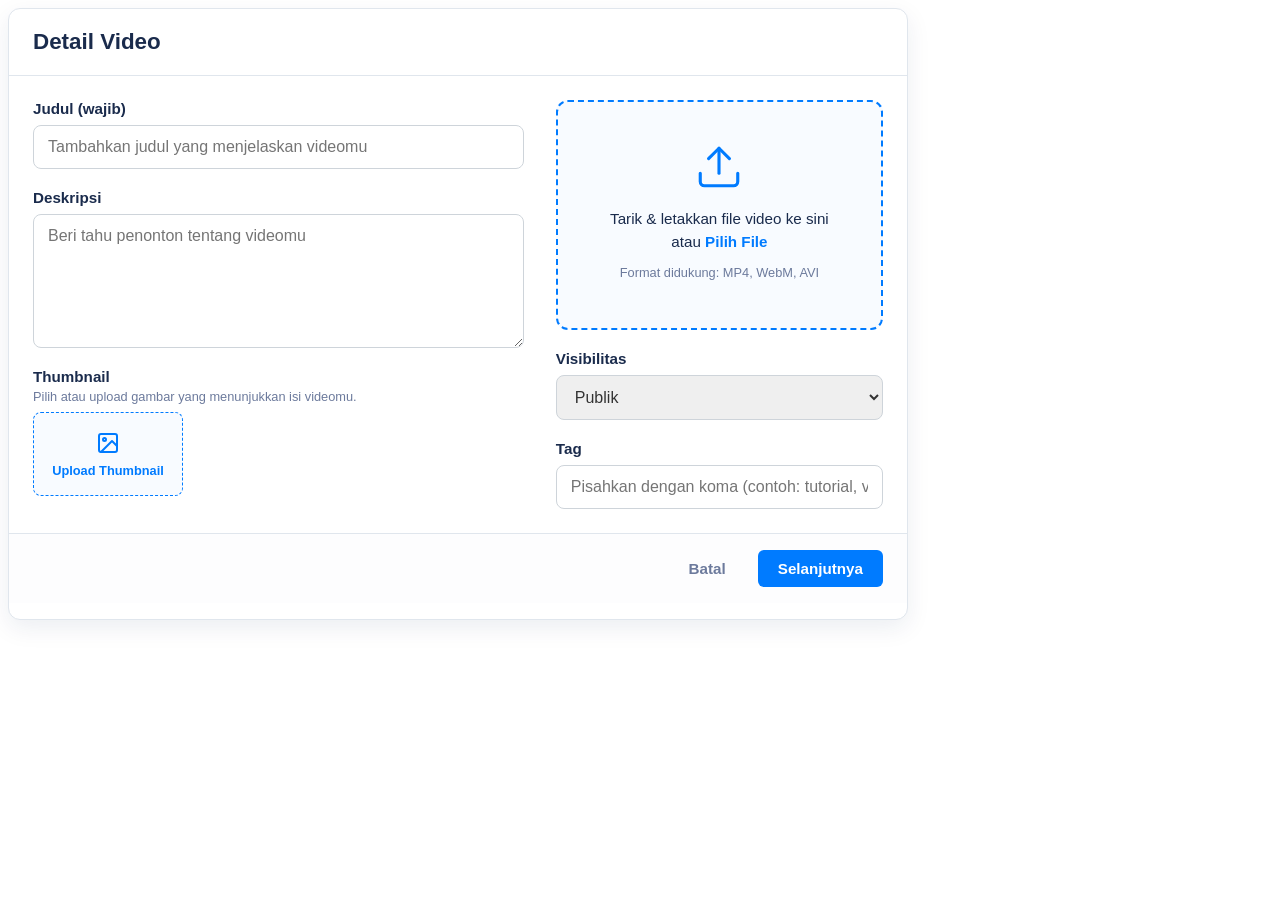
<file: formyt.html>
<style>
/* Reset Dasar */
* {
  box-sizing: border-box;
}

/* Container Utama */
.video-upload-container {
  width: 100%;
  max-width: 900px;
  background-color: #ffffff;
  border-radius: 12px;
  box-shadow: 0 8px 24px rgba(0, 43, 94, 0.08);
  font-family: 'Segoe UI', Tahoma, Geneva, Verdana, sans-serif;
  overflow: hidden;
  border: 1px solid #e0e6ed;
}

/* Header */
.upload-header {
  padding: 20px 24px;
  border-bottom: 1px solid #e0e6ed;
}

.upload-header h2 {
  margin: 0;
  font-size: 1.4rem;
  color: #1a2b4c;
}

/* Layout Form 2 Kolom */
.form-layout {
  display: flex;
  flex-wrap: wrap;
  gap: 32px;
  padding: 24px;
}

.left-col {
  flex: 3;
  min-width: 300px;
  display: flex;
  flex-direction: column;
  gap: 20px;
}

.right-col {
  flex: 2;
  min-width: 250px;
  display: flex;
  flex-direction: column;
  gap: 20px;
}

/* Input Styles */
.form-group label {
  display: block;
  font-weight: 600;
  margin-bottom: 8px;
  color: #1a2b4c;
  font-size: 0.95rem;
}

.helper-text {
  font-size: 0.8rem;
  color: #6c7a9c;
  margin-top: -4px;
  margin-bottom: 8px;
}

.form-control {
  width: 100%;
  padding: 12px 14px;
  border: 1px solid #ced4da;
  border-radius: 8px;
  font-size: 1rem;
  color: #333;
  transition: border-color 0.2s, box-shadow 0.2s;
  font-family: inherit;
}

.form-control:focus {
  outline: none;
  border-color: #007bff;
  box-shadow: 0 0 0 3px rgba(0, 123, 255, 0.15);
}

textarea.form-control {
  resize: vertical;
}

/* Upload Thumbnail (Kotak Kecil) */
.thumbnail-upload {
  display: flex;
  flex-direction: column;
  align-items: center;
  justify-content: center;
  width: 150px;
  height: 84px;
  border: 1px dashed #007bff;
  border-radius: 8px;
  background-color: #f8fbff;
  cursor: pointer;
  transition: background-color 0.2s;
  gap: 8px;
}

.thumbnail-upload:hover {
  background-color: #e6f2ff;
}

.thumbnail-upload span {
  font-size: 0.8rem;
  color: #007bff;
  font-weight: 600;
}

/* Area Drop Video (Kotak Besar di Kanan) */
.video-drop-zone {
  width: 100%;
  padding: 40px 20px;
  border: 2px dashed #007bff;
  border-radius: 12px;
  background-color: #f8fbff;
  text-align: center;
  cursor: pointer;
  transition: background-color 0.2s;
}

.video-drop-zone:hover {
  background-color: #e6f2ff;
}

.drop-text {
  color: #1a2b4c;
  margin-top: 16px;
  font-size: 0.95rem;
  line-height: 1.5;
  font-weight: 500;
}

.text-blue {
  color: #007bff;
  font-weight: 600;
}

/* Footer (Tombol) */
.upload-footer {
  padding: 16px 24px;
  border-top: 1px solid #e0e6ed;
  display: flex;
  justify-content: flex-end;
  gap: 12px;
  background-color: #fdfdfe;
}

.btn-cancel, .btn-submit {
  padding: 10px 20px;
  font-size: 0.95rem;
  font-weight: 600;
  border-radius: 6px;
  cursor: pointer;
  border: none;
  transition: all 0.2s;
}

.btn-cancel {
  background-color: transparent;
  color: #6c7a9c;
}

.btn-cancel:hover {
  background-color: #f1f3f5;
  color: #1a2b4c;
}

.btn-submit {
  background-color: #007bff;
  color: #ffffff;
}

.btn-submit:hover {
  background-color: #0056b3;
}
/* Efek menyala saat file ditarik ke area video */
.video-drop-zone.drag-active {
  background-color: #e6f2ff;
  border-color: #0056b3;
  transform: scale(1.02);
}

/* Memastikan padding menyesuaikan jika video sudah muncul */
.video-drop-zone:has(video) {
  padding: 8px; 
}
</style>
<body>
    
<div class="video-upload-container">
  <div class="upload-header">
    <h2>Detail Video</h2>
  </div>

  <form class="upload-form">
    <div class="form-layout">
      
      <!-- Kolom Kiri: Informasi Utama -->
      <div class="left-col">
        <div class="form-group">
          <label for="videoTitle">Judul (wajib)</label>
          <input type="text" id="videoTitle" class="form-control" placeholder="Tambahkan judul yang menjelaskan videomu" required>
        </div>

        <div class="form-group">
          <label for="videoDesc">Deskripsi</label>
          <textarea id="videoDesc" class="form-control" rows="6" placeholder="Beri tahu penonton tentang videomu"></textarea>
        </div>

        <div class="form-group">
          <label>Thumbnail</label>
          <p class="helper-text">Pilih atau upload gambar yang menunjukkan isi videomu.</p>
          <div class="thumbnail-upload">
            <svg width="24" height="24" viewBox="0 0 24 24" fill="none" stroke="#007bff" stroke-width="2" stroke-linecap="round" stroke-linejoin="round">
              <rect x="3" y="3" width="18" height="18" rx="2" ry="2"></rect>
              <circle cx="8.5" cy="8.5" r="1.5"></circle>
              <polyline points="21 15 16 10 5 21"></polyline>
            </svg>
            <span>Upload Thumbnail</span>
            <input type="file" accept="image/*" hidden>
          </div>
        </div>
      </div>

      <!-- Kolom Kanan: Upload File & Setting Ekstra -->
      <div class="right-col">
        <!-- Area Drag & Drop Video -->
        <div class="video-drop-zone">
          <svg width="50" height="50" viewBox="0 0 24 24" fill="none" stroke="#007bff" stroke-width="1.5" stroke-linecap="round" stroke-linejoin="round">
            <path d="M21 15v4a2 2 0 0 1-2 2H5a2 2 0 0 1-2-2v-4"></path>
            <polyline points="17 8 12 3 7 8"></polyline>
            <line x1="12" y1="3" x2="12" y2="15"></line>
          </svg>
          <p class="drop-text">Tarik & letakkan file video ke sini<br>atau <span class="text-blue">Pilih File</span></p>
          <p class="helper-text">Format didukung: MP4, WebM, AVI</p>
          <input type="file" accept="video/*" hidden>
        </div>

        <div class="form-group">
          <label for="visibility">Visibilitas</label>
          <select id="visibility" class="form-control">
            <option value="public">Publik</option>
            <option value="unlisted">Tidak Publik</option>
            <option value="private">Pribadi</option>
          </select>
        </div>

        <div class="form-group">
          <label for="tags">Tag</label>
          <input type="text" id="tags" class="form-control" placeholder="Pisahkan dengan koma (contoh: tutorial, vlog)">
        </div>
      </div>

    </div>

    <!-- Footer: Tombol Aksi -->
    <div class="upload-footer">
      <button type="button" class="btn-cancel">Batal</button>
      <button type="submit" class="btn-submit">Selanjutnya</button>
    </div>
  </form>
</div>
<script>
// ==========================================
// 1. LOGIKA PRATINJAU THUMBNAIL (GAMBAR)
// ==========================================
const thumbnailZone = document.querySelector('.thumbnail-upload');
const thumbnailInput = thumbnailZone.querySelector('input[type="file"]');

// Memicu klik input file saat kotak diklik
thumbnailZone.addEventListener('click', (e) => {
  // Cegah trigger ganda jika yang diklik sudah berupa input atau gambar pratinjau
  if (e.target !== thumbnailInput && e.target.tagName !== 'IMG') {
    thumbnailInput.click();
  }
});

// Menangani saat gambar dipilih
thumbnailInput.addEventListener('change', function() {
  const file = this.files[0];
  
  if (file && file.type.startsWith('image/')) {
    const imageUrl = URL.createObjectURL(file);
    
    // Cek apakah sudah ada elemen gambar pratinjau sebelumnya
    let imgPreview = thumbnailZone.querySelector('.thumb-preview-img');
    
    if (!imgPreview) {
      // Menyembunyikan ikon dan teks bawaan (kecuali input file)
      Array.from(thumbnailZone.children).forEach(child => {
        if (child !== thumbnailInput) child.style.display = 'none';
      });
      
      // Membuat elemen <img> baru
      imgPreview = document.createElement('img');
      imgPreview.classList.add('thumb-preview-img');
      // Style langsung agar gambar pas di dalam kotak thumbnail
      imgPreview.style.cssText = "width: 100%; height: 100%; object-fit: cover; border-radius: 8px;";
      thumbnailZone.appendChild(imgPreview);
    }
    
    // Setel sumber gambar ke file yang baru diupload
    imgPreview.src = imageUrl;
  }
});


// ==========================================
// 2. LOGIKA PRATINJAU VIDEO (DRAG & DROP)
// ==========================================
const videoZone = document.querySelector('.video-drop-zone');
const videoInput = videoZone.querySelector('input[type="file"]');

// Memicu klik input file saat kotak diklik
videoZone.addEventListener('click', (e) => {
  // Cegah klik ganda dan jangan buka input jika user mengklik kontrol video (play/pause)
  if (e.target !== videoInput && e.target.tagName !== 'VIDEO') {
    videoInput.click();
  }
});

// Mencegah perilaku default browser saat drag & drop
['dragenter', 'dragover', 'dragleave', 'drop'].forEach(eventName => {
  videoZone.addEventListener(eventName, (e) => {
    e.preventDefault();
    e.stopPropagation();
  });
});

// Menambahkan efek visual saat file ditarik ke atas zona
['dragenter', 'dragover'].forEach(eventName => {
  videoZone.addEventListener(eventName, () => videoZone.classList.add('drag-active'));
});

// Menghilangkan efek visual saat file keluar atau dilepaskan
['dragleave', 'drop'].forEach(eventName => {
  videoZone.addEventListener(eventName, () => videoZone.classList.remove('drag-active'));
});

// Menangani file saat dilepaskan (Drop)
videoZone.addEventListener('drop', (e) => {
  const file = e.dataTransfer.files[0];
  handleVideoPreview(file);
});

// Menangani file saat dipilih secara manual (Klik)
videoInput.addEventListener('change', function() {
  const file = this.files[0];
  handleVideoPreview(file);
});

// Fungsi utama untuk menampilkan video
function handleVideoPreview(file) {
  if (file && file.type.startsWith('video/')) {
    const videoUrl = URL.createObjectURL(file);
    
    let videoPreview = videoZone.querySelector('video');
    
    if (!videoPreview) {
       // Menyembunyikan ikon dan teks bawaan (kecuali input file)
       Array.from(videoZone.children).forEach(child => {
         if (child !== videoInput) child.style.display = 'none';
       });

       // Membuat elemen <video> baru
       videoPreview = document.createElement('video');
       videoPreview.controls = true; // Memunculkan tombol play/pause
       // Style agar video menyesuaikan kotak secara proporsional
       videoPreview.style.cssText = "width: 100%; height: 100%; max-height: 250px; border-radius: 8px; background: #000;";
       videoZone.appendChild(videoPreview);
    }
    
    // Setel sumber video ke file yang baru diupload
    videoPreview.src = videoUrl;
  } else {
    alert('Format file tidak didukung. Harap pilih file video (MP4, WebM, dll)!');
  }
}
</script>
</body>
</file>
